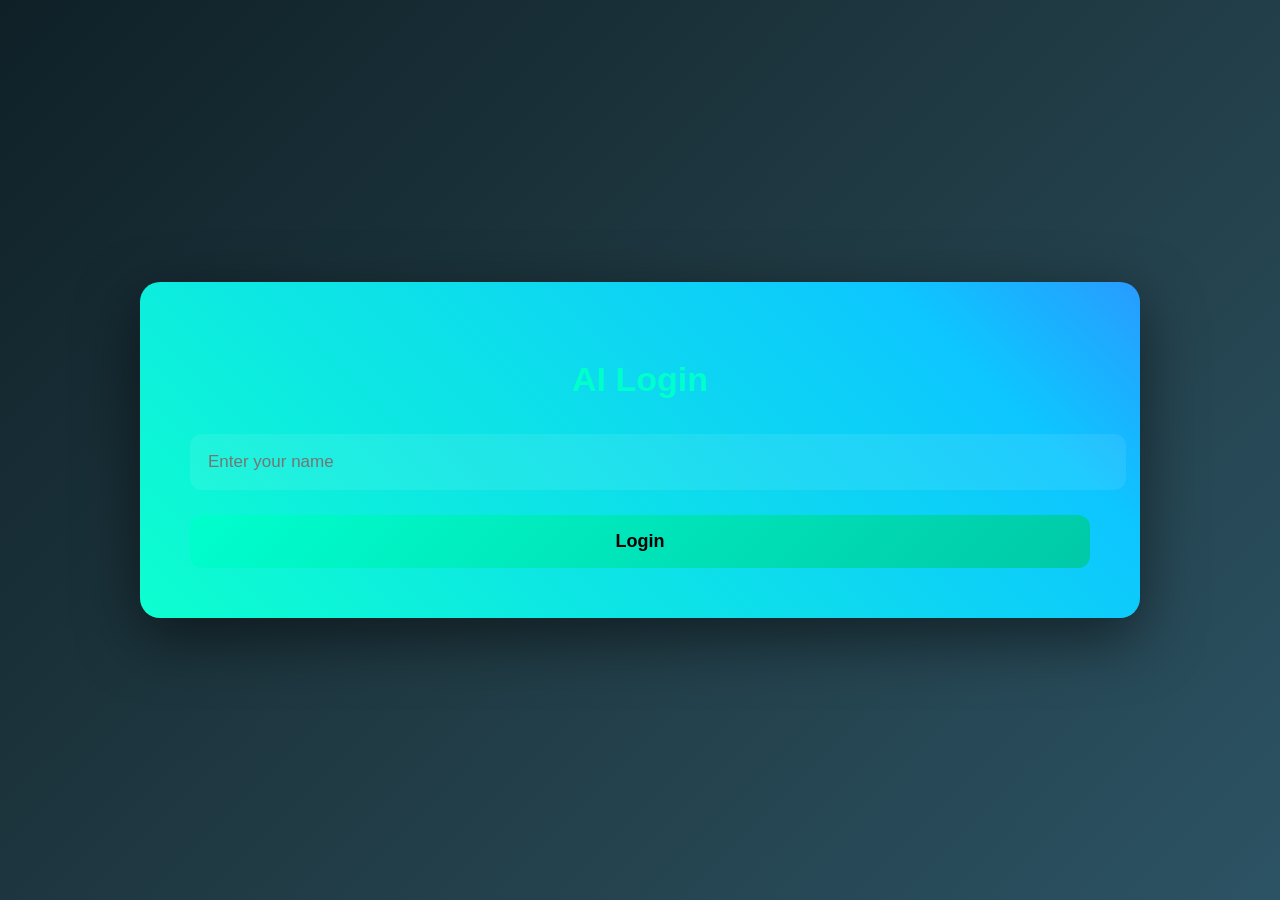
<file: index.html>
<!DOCTYPE html>
<html>
<head>
<meta charset="UTF-8">
<title>Login</title>
<link rel="stylesheet" href="style.css">
</head>

<body>

<div class="container">
    
<h2>AI Login</h2>

<input type="text" id="username" placeholder="Enter your name">

<button onclick="login()">Login</button>

</div>

<script src="script.js"></script>
</body>
</html>
</file>
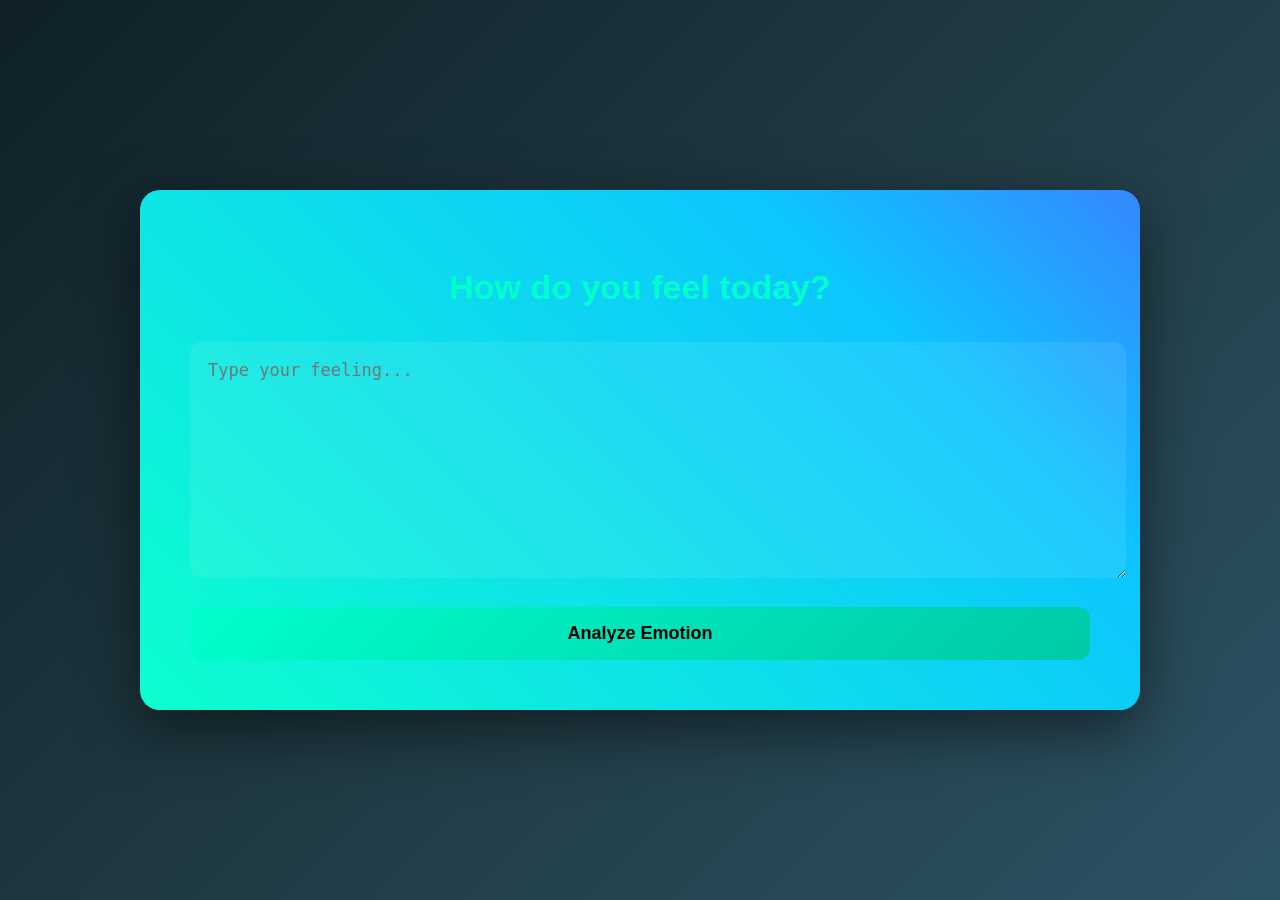
<file: home.html>
<!DOCTYPE html>
<html>
<head>
<meta charset="UTF-8">
<title>Emotion AI</title>
<link rel="stylesheet" href="style.css">
</head>

<body>

<div class="container">
    <h3 id="greeting"></h3>
    <p id="aiQuestion"></p>

<h2>How do you feel today?</h2>

<textarea id="emotion" placeholder="Type your feeling..."></textarea>

<button onclick="analyzeEmotion()">Analyze Emotion</button>

</div>

<script src="script.js"></script>
</body>
</html>
</file>
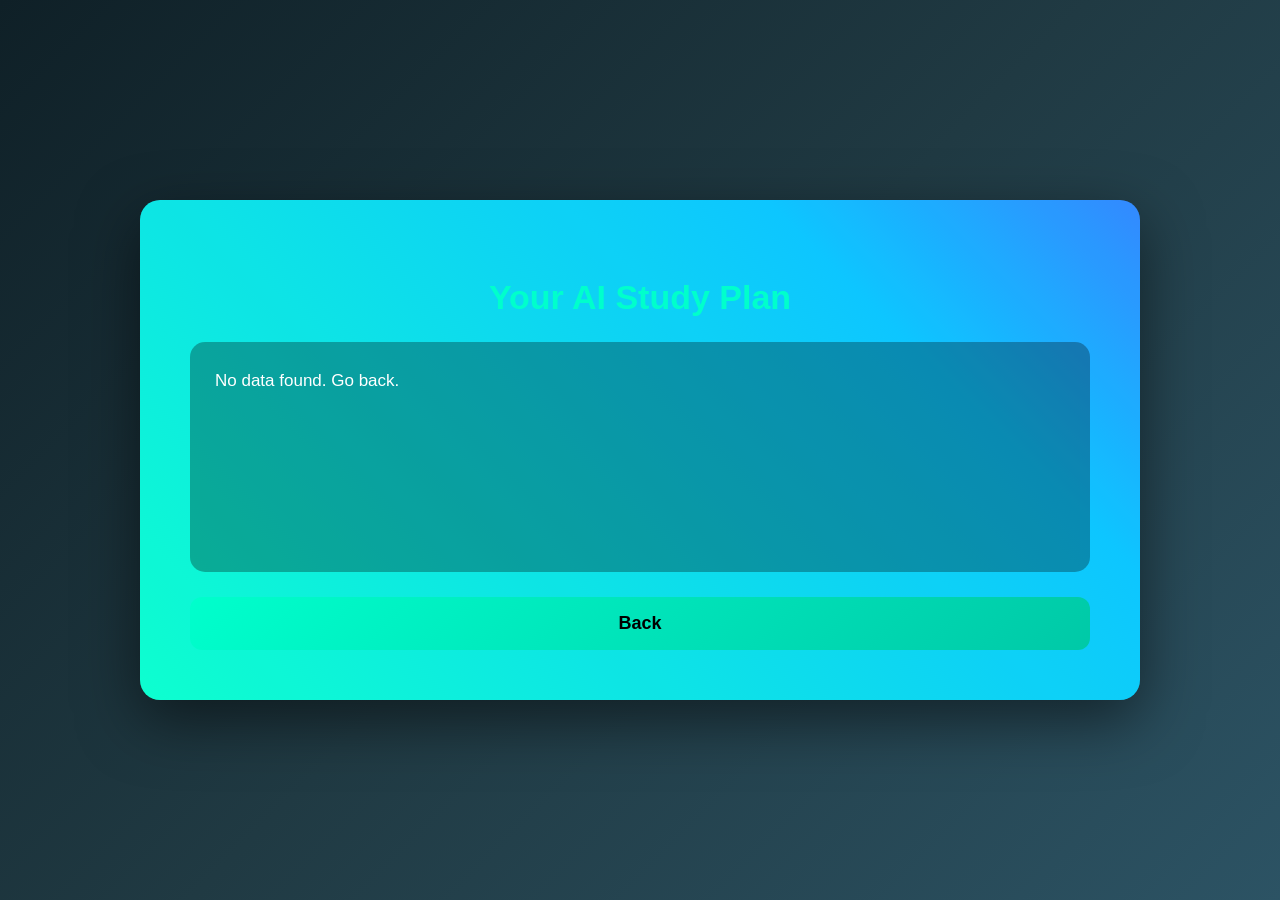
<file: result.html>
<!DOCTYPE html>
<html>
<head>
<meta charset="UTF-8">
<title>Result</title>
<link rel="stylesheet" href="style.css">
</head>

<body>

<div class="container">

    <h3 id="greeting"></h3>
<h2>Your AI Study Plan</h2>

<div id="resultBox"></div>

<button onclick="goBack()">Back</button>

</div>

<script src="script.js"></script>
</body>
</html>
</file>
<file: style.css>
body{
margin:0;
font-family:'Segoe UI',sans-serif;
background:linear-gradient(135deg,#0f2027,#203a43,#2c5364);
display:flex;
justify-content:center;
align-items:center;
height:100vh;
color:white;
}

/* BIG CONTAINER */
.container{
background:rgba(255,255,255,0.05);
backdrop-filter:blur(15px);
padding:50px;
width:900px;
max-width:95%;
border-radius:20px;
box-shadow:0 20px 60px rgba(0,0,0,0.5);
text-align:center;
transition:0.4s;
}

/* GREETING TOP */
#greeting{
font-size:20px;
margin-bottom:10px;
opacity:0.9;
}

/* TITLE */
h2{
color:#00ffcc;
font-size:34px;
margin-bottom:20px;
}

/* INPUT */
input,textarea{
width:100%;
padding:18px;
margin-top:15px;
border-radius:12px;
border:none;
background:rgba(255,255,255,0.08);
color:white;
font-size:17px;
outline:none;
}

/* TEXTAREA BIG */
textarea{
height:200px;
}

/* BUTTON */
button{
margin-top:25px;
width:100%;
padding:16px;
background:linear-gradient(135deg,#00ffcc,#00c9a7);
border:none;
color:black;
border-radius:12px;
font-size:18px;
cursor:pointer;
font-weight:bold;
transition:0.3s;
}

button:hover{
transform:scale(1.05);
box-shadow:0 10px 25px rgba(0,255,204,0.4);
}

/* RESULT BOX */
#resultBox{
margin-top:25px;
background:rgba(0,0,0,0.3);
padding:25px;
border-radius:15px;
min-height:180px;
text-align:left;
white-space:pre-line;
font-size:17px;
line-height:1.7;
}

/* AI QUESTION */
#aiQuestion{
margin-top:10px;
font-size:18px;
color:#cccccc;
}

/* RESPONSIVE */
@media(max-width:600px){
.container{
padding:30px;
}
h2{
font-size:26px;
}
}

/* 🔥 CARD GLOW EFFECT */

.container{
position:relative;
overflow:hidden;
}

/* Glow border animation */
.container::before{
content:"";
position:absolute;
top:-2px;
left:-2px;
right:-2px;
bottom:-2px;
background:linear-gradient(
45deg,
#00ffcc,
#00c3ff,
#7a00ff,
#ff00c8,
#00ffcc
);
background-size:400%;
border-radius:22px;
z-index:-1;
animation:glow 6s linear infinite;
}

/* Inner layer (glass look maintain) */
.container::after{
content:"";
position:absolute;
top:0;
left:0;
right:0;
bottom:0;
background:rgba(255,255,255,0.05);
border-radius:20px;
z-index:-1;
}

/* Animation */
@keyframes glow{
0%{background-position:0 0;}
50%{background-position:400% 0;}
100%{background-position:0 0;}
}
.container:hover{
transform:scale(1.02);
transition:0.3s;
}
</file>
